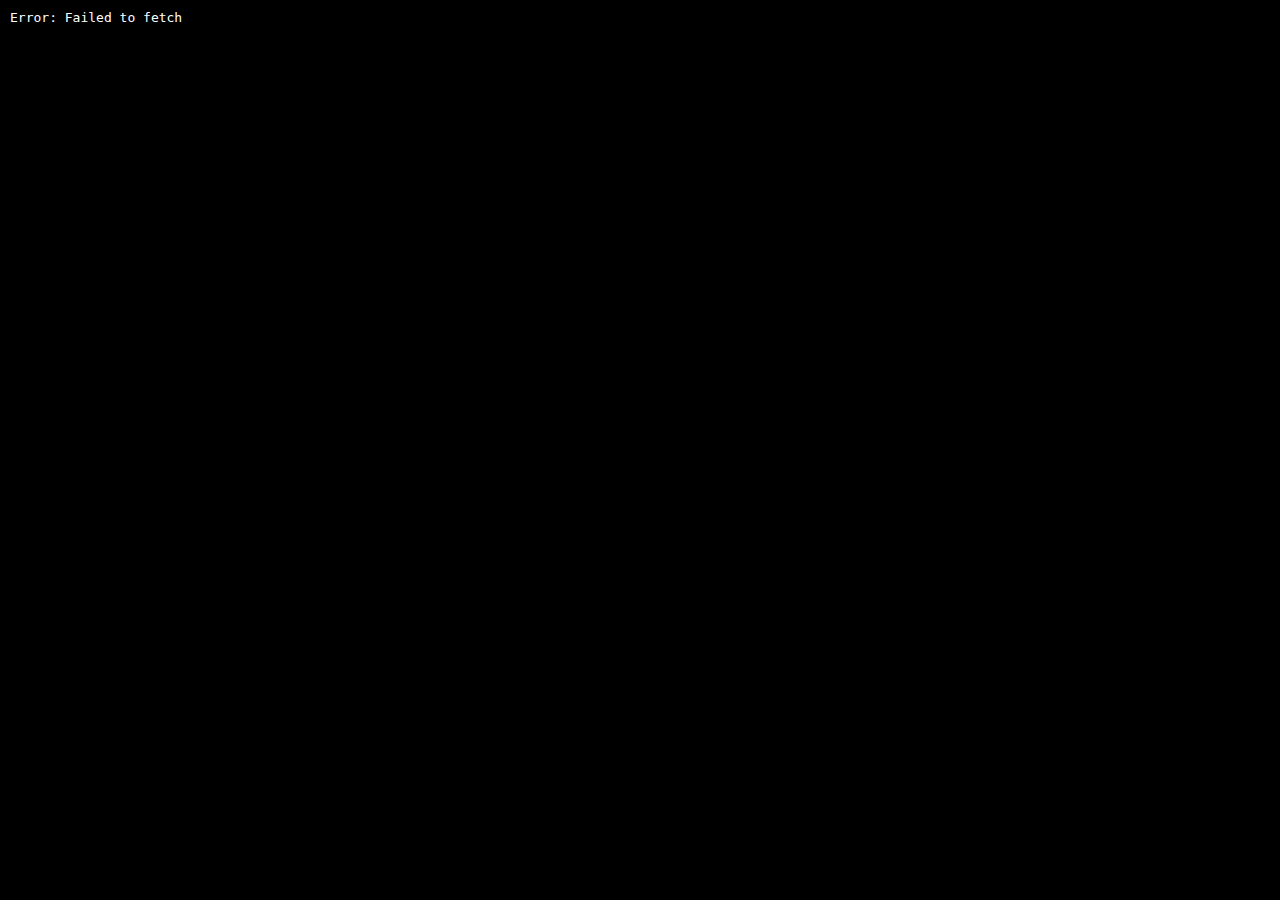
<file: api/index.html>
<!DOCTYPE html>
<html>
<head>
    <meta charset="UTF-8" />
    <meta name="viewport" content="width=device-width, initial-scale=1.0" />
    <title>API - washiez.lol</title>
    <link rel="icon" href="https://washiez.lol/icon.ico" type="image/x-icon" />
    <link rel="apple-touch-icon" href="https://washiez.lol/icon.png" />
    <meta property="og:title" content="API - washiez.lol" />
    <meta property="og:description" content="Public API for washiez.lol" />
    <meta property="og:image" content="https://washiez.lol/icon.png" />
    <meta property="og:url" content="https://washiez.lol" />
    <meta name="twitter:card" content="summary" />
    <meta name="theme-color" content="#3b82f6" />
    <style>
        body {
            background-color: black;
            color: white;
            font-family: monospace;
            margin: 0;
            padding: 10px;
        }
        pre {
            margin: 0;
            white-space: pre-wrap;
        }
    </style>
</head>
<body>
    <pre id="data"></pre>
    <script>
        const dataElement = document.getElementById('data');
        
        async function fetchData() {
            try {
                const response = await fetch(`https://api.jsonbin.io/v3/b/67fbf6e78a456b7966888303/latest`);
                
                if (!response.ok) {
                    throw new Error(`Error: ${response.status}`);
                }
                
                const fullData = await response.json();
                
                const recordData = fullData.record;
                
                dataElement.textContent = JSON.stringify(recordData, null, 2);
                
            } catch (error) {
                dataElement.textContent = `Error: ${error.message}`;
            }
        }
        fetchData();
    </script>
</body>
</html>
</file>
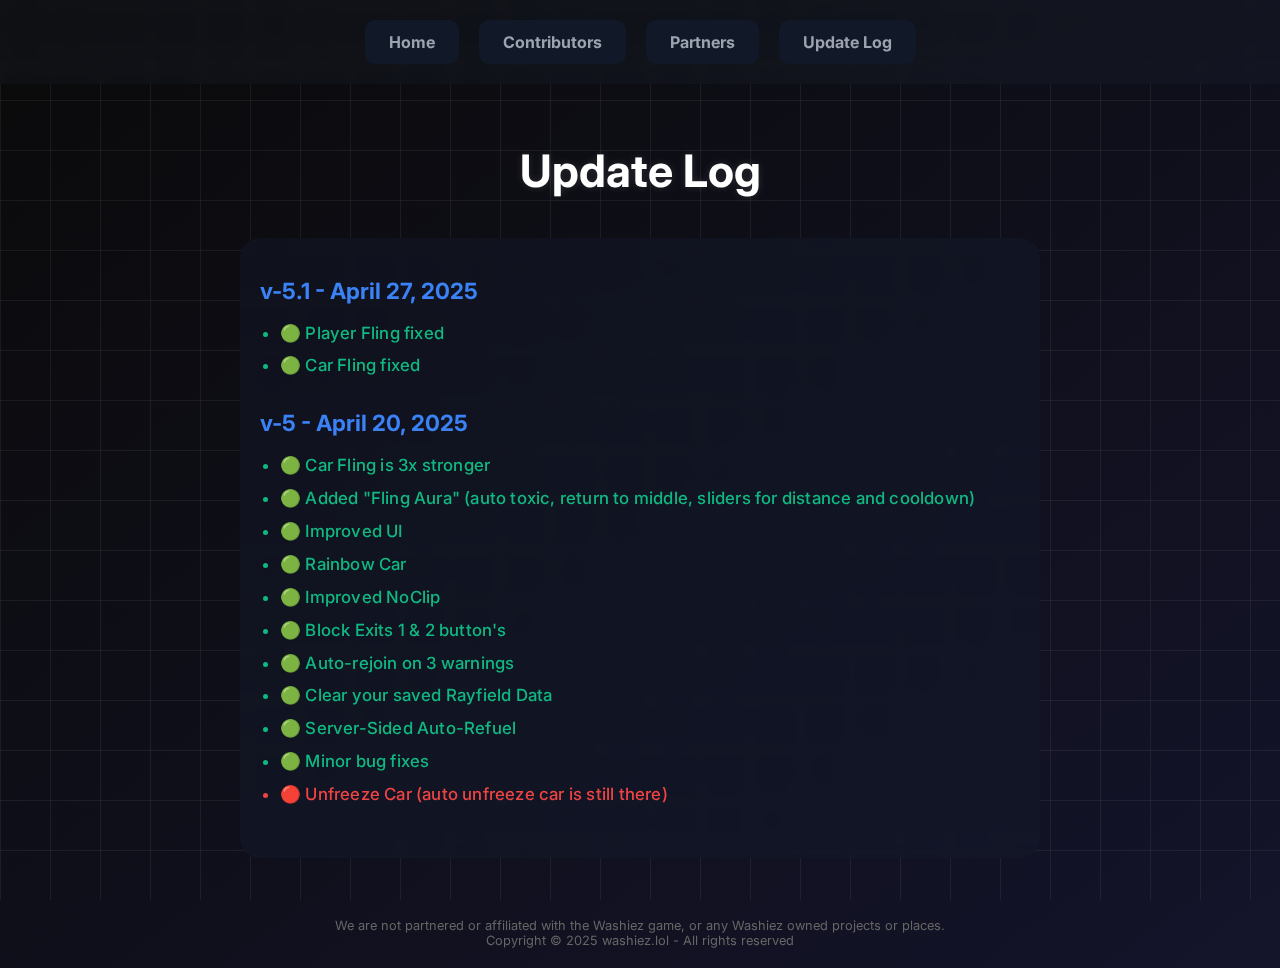
<file: update-log/index.html>
<!DOCTYPE html>
<html lang="en">
<head>
    <meta charset="UTF-8" />
    <meta name="viewport" content="width=device-width, initial-scale=1.0" />
    <title>Update Log - washiez.lol</title>
    <link rel="icon" href="https://washiez.lol/icon.ico" type="image/x-icon" />
    <link rel="apple-touch-icon" href="https://washiez.lol/icon.png" />
    <meta property="og:title" content="washiez.lol - Update Log" />
    <meta property="og:description" content="washiez.lol Update Log. #1 Washiez Script" />
    <meta property="og:image" content="https://washiez.lol/icon.png" />
    <meta property="og:url" content="https://washiez.lol/update-log" />
    <meta name="twitter:card" content="summary" />
    <meta name="theme-color" content="#3b82f6" />
    <link href="https://fonts.googleapis.com/css2?family=Inter:wght@400;500;600&display=swap" rel="stylesheet" />
    <link href="https://unpkg.com/aos@2.3.1/dist/aos.css" rel="stylesheet" />
  <style>
    * {
      box-sizing: border-box;
    }
    body {
      margin: 0;
      font-family: 'Inter', 'Segoe UI', Tahoma, Geneva, Verdana, sans-serif;
      background: linear-gradient(to bottom right, #0a0a0a, #14142b);
      color: white;
      overflow-x: hidden;
      -webkit-font-smoothing: antialiased;
      -moz-osx-font-smoothing: grayscale;
    }
    .navbar {
      display: flex;
      justify-content: center;
      background-color: rgba(31, 41, 55, 0.2);
      padding: 20px;
      gap: 20px;
      backdrop-filter: blur(10px); 
    }
    .navbar a {
      display: inline-block;
      padding: 12px 24px;
      background-color: #111827;
      color: #9ca3af;
      text-decoration: none;
      font-weight: bold;
      border-radius: 10px;
      transition: background-color 0.3s ease;
    }
    .navbar a:hover {
      background-color: #1f2937;
    }
    .navbar a:active {
      background-color: #374151;
    }
    h1 {
      font-size: 2.8rem;
      text-align: center;
      margin-top: 60px;
      text-shadow: 0 0 8px #ffffff20;
    }
    .grid-bg {
      position: fixed;
      top: 0;
      left: 0;
      width: 100%;
      height: 100%;
      background-image: linear-gradient(to right, #ffffff10 1px, transparent 1px), 
                        linear-gradient(to bottom, #ffffff10 1px, transparent 1px);
      background-size: 50px 50px;
      z-index: -1;
    }
    .log-section {
      max-width: 800px;
      margin: 40px auto;
      padding: 20px;
      background-color: rgba(17, 24, 39, 0.5);
      border-radius: 20px;
      backdrop-filter: blur(10px);
    }
    .log-entry {
      margin-bottom: 30px;
    }
    .log-entry h2 {
      font-size: 1.4rem;
      color: #3b82f6;
      margin-bottom: 8px;
    }
    .log-entry ul {
      padding-left: 20px;
      color: #d1d5db;
      font-size: 1rem;
      line-height: 1.6;
    }
    .log-entry ul li {
      padding-left: 0;
      margin-bottom: 6px;
      font-weight: 500;
      font-size: 1.05rem;
      letter-spacing: 0.2px;
    }
    .footer {
      text-align: center;
      padding: 20px;
      font-size: 0.8rem;
      color: #666;
    }
    @media (max-width: 768px) {
      h1 {
        font-size: 2rem;
        margin-top: 40px;
        padding: 0 10px;
      }
      .navbar {
        padding: 16px 10px;
        gap: 12px;
      }
      .navbar a {
        font-size: 0.9rem;
        padding: 10px 14px;
      }
      .log-section {
        margin: 20px 12px;
        padding: 16px;
        border-radius: 16px;
      }
      .log-entry h2 {
        font-size: 1.2rem;
      }
      .log-entry ul {
        font-size: 0.95rem;
        padding-left: 16px;
      }
    }
  </style>
</head>
<body>
  <div class="navbar">
    <a href="https://washiez.lol/">Home</a>
    <a href="https://washiez.lol/contributors">Contributors</a>
    <a href="https://washiez.lol/partners">Partners</a>
    <a href="https://washiez.lol/update-log">Update Log</a>
  </div>
  <div class="grid-bg"></div>
  <h1>Update Log</h1>
  <div class="log-section" data-aos="fade-up">

    <!--
    <div class="log-entry">
      <h2>v-6 - March 3, 2025</h2>
      <ul>
        <li>+Updated Rayfield UI</li>
        <li>+Fixed Car Noclip</li>
        <li>+Fling Aura visualizer</li>
        <li>+Custom Spam Message</li>
        <li>+Save Vehicle Modifications</li>
        <li>+"Destroy Barriers" now also destroys gates</li>
        <li>+Car Fling Tool</li>
        <li>+Updated TC Teleporters</li>
        <li>+ESP for Specific Ranks</li>
        <li>+Block Entrance 1-2</li>
        <li>+Moved Car TP's to Teleporters tab</li>
        <li>+Added more Car Teleporters</li>
        <li>+Fixed Local Player showing up as a Corporate</li>
        <li>+Fixed Car and Player fling</li>
        <li>+Fixed Slow Loading UI</li>
    </ul>
    </div>
    -->

    <div class="log-entry">
      <h2>v-5.1 - April 27, 2025</h2>
      <ul>
        <li>+Player Fling fixed</li>
        <li>+Car Fling fixed</li>
      </ul>
    </div>
    <div class="log-entry">
        <h2>v-5 - April 20, 2025</h2>
        <ul>
        <li>+Car Fling is 3x stronger</li>
        <li>+Added "Fling Aura" (auto toxic, return to middle, sliders for distance and cooldown)</li>
        <li>+Improved UI</li>
        <li>+Rainbow Car</li>
        <li>+Improved NoClip</li>
        <li>+Block Exits 1 & 2 button's</li>
        <li>+Auto-rejoin on 3 warnings</li>
        <li>+Clear your saved Rayfield Data</li>
        <li>+Server-Sided Auto-Refuel</li>
        <li>+Minor bug fixes</li>
        <li>-Unfreeze Car (auto unfreeze car is still there)</li>  
        </ul>
      </div>
  </div>
  <div class="footer">
    We are not partnered or affiliated with the Washiez game, or any Washiez owned projects or places.<br>Copyright © 2025 washiez.lol - All rights reserved
  </div>
  <script src="https://unpkg.com/aos@2.3.1/dist/aos.js"></script>
  <script>AOS.init();</script>
  <script>
    document.querySelectorAll('.log-entry ul li').forEach(item => {
      const text = item.textContent.trim();
      if (text.startsWith('+')) {
        item.style.color = '#10b981'; 
        item.textContent = text.substring(1).trim();
        item.insertAdjacentText('afterbegin', '🟢 ');
      } else if (text.startsWith('-')) {
        item.style.color = '#ef4444'; 
        item.textContent = text.substring(1).trim();
        item.insertAdjacentText('afterbegin', '🔴 ');
      }
    });
  </script>
</body>
</html>
</file>
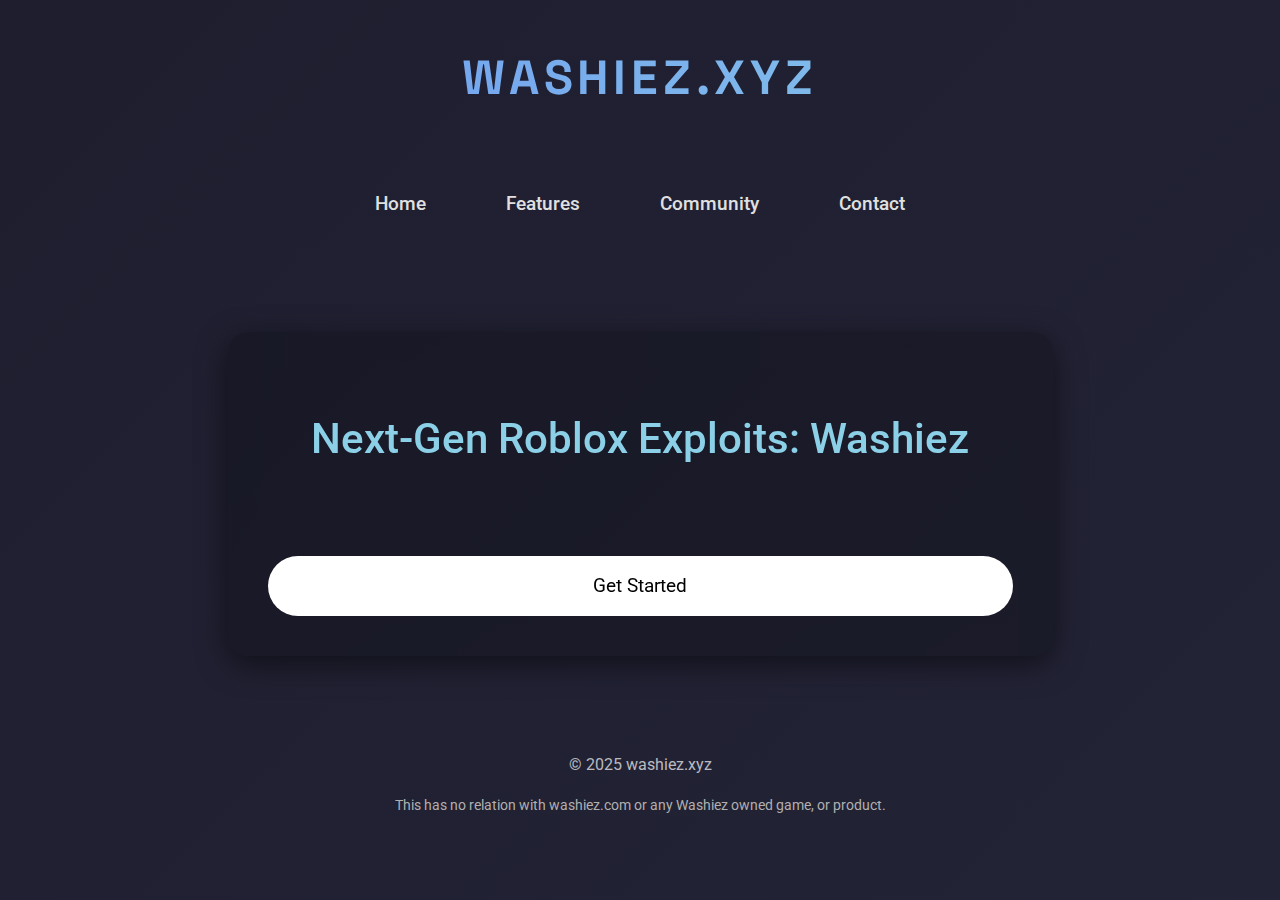
<file: washiez.xyz/index.html>
<!DOCTYPE html>
<html lang="en">
<head>
    <meta charset="UTF-8">
    <meta name="viewport" content="width=device-width, initial-scale=1.0">
    <title>washiez.xyz</title>
    <link href="https://fonts.googleapis.com/css2?family=Roboto:wght@400;500&family=Space+Grotesk:wght@400;600&display=swap" rel="stylesheet">
    <style>
        body {
            margin: 0;
            padding: 0;
            font-family: 'Roboto', sans-serif;
            background: linear-gradient(135deg, #1e1e2f, #27283d);
            color: #e0e0e0;
            overflow-x: hidden;
            line-height: 1.6;
            font-size: 16px;
            scroll-behavior: smooth;
            background-size: 200% 200%;
            animation: gradientMove 5s ease-in-out infinite;
        }

        @keyframes gradientMove {
            0% { background-position: 0% 50%; }
            50% { background-position: 100% 50%; }
            100% { background-position: 0% 50%; }
        }

        header {
            position: relative;
            padding: 40px 20px;
            text-align: center;
            z-index: 1;
        }

        header h1 {
            font-size: 3em;
            text-transform: uppercase;
            letter-spacing: 0.1em;
            background: linear-gradient(90deg, #6a91f2, #8bd0e7, #6a91f2);
            background-size: 200% 200%;
            -webkit-background-clip: text;
            -webkit-text-fill-color: transparent;
            animation: gradientMove 6s ease-in-out infinite;
            font-family: 'Space Grotesk', sans-serif;
            margin: 0;
            transition: background 0.5s ease-in-out;
        }

        nav {
            display: flex;
            justify-content: center;
            gap: 30px;
            margin-top: 20px;
            margin-bottom: 40px;
            z-index: 1;
        }

        nav a {
            color: #e0e0e0;
            text-decoration: none;
            padding: 12px 25px;
            font-weight: 500;
            font-size: 1.2em;
            border-radius: 5px;
            transition: transform 0.3s ease-in-out, background 0.3s ease-in-out, box-shadow 0.3s ease-in-out;
        }

        nav a:hover {
            transform: scale(1.08);
            background: rgba(255, 255, 255, 0.15);
            box-shadow: 0 6px 25px rgba(0, 0, 0, 0.5);
        }

        main {
            display: flex;
            flex-direction: column;
            align-items: center;
            text-align: center;
            padding: 60px 20px;
            max-width: 100%;
            animation: fadeIn 2s ease-out;
            z-index: 1;
        }

        main h2 {
            font-size: 2.6em;
            margin-bottom: 25px;
            font-weight: 500;
            color: #8bd0e7;
        }

        main p {
            font-size: 1.1em;
            max-width: 750px;
            color: #cccccc;
            margin: 0 auto;
            opacity: 0;
            animation: fadeInText 2s ease-out forwards;
        }

        .cta {
            margin-top: 30px;
            padding: 15px 35px;
            font-size: 1.2em;
            color: #000;
            background: #ffffff;
            border-radius: 50px;
            cursor: pointer;
            transition: background 0.3s ease-in-out, transform 0.3s ease-in-out;
        }

        .cta:hover {
            background: #8bd0e7;
            transform: scale(1.05);
        }

        .glass {
            background: rgba(0, 0, 0, 0.2);
            backdrop-filter: blur(12px);
            padding: 40px;
            border-radius: 20px;
            box-shadow: 0 8px 30px rgba(0, 0, 0, 0.5);
            animation: fadeIn 1.5s ease-in-out;
        }

        footer {
            text-align: center;
            padding: 20px;
            font-size: 1em;
            color: rgba(255, 255, 255, 0.7);
            z-index: 1;
        }

        .disclaimer {
            font-size: 0.9em;
            color: #b0b0b0;
            margin-top: 15px;
        }

        @keyframes fadeIn {
            from {
                opacity: 0;
                transform: translateY(20px);
            }
            to {
                opacity: 1;
                transform: translateY(0);
            }
        }

        @keyframes fadeInText {
            from {
                opacity: 0;
            }
            to {
                opacity: 1;
            }
        }

        @media (max-width: 768px) {
            header h1 {
                font-size: 2.4em;
            }

            main h2 {
                font-size: 2.2em;
            }

            main p {
                font-size: 1em;
                padding: 0 15px;
            }

            .cta {
                font-size: 1em;
                padding: 12px 30px;
            }

            nav a {
                font-size: 1em;
                padding: 12px 20px;
            }
        }

        @media (max-width: 480px) {
            header h1 {
                font-size: 2em;
            }

            main h2 {
                font-size: 1.8em;
            }

            .cta {
                font-size: 1em;
                padding: 10px 25px;
            }

            nav {
                flex-direction: column;
                align-items: center;
                gap: 15px;
            }

            nav a {
                font-size: 1.1em;
                padding: 12px 22px;
            }
        }
    </style>
</head>
<body>
    <header>
        <h1>washiez.xyz</h1>
    </header>
    <nav>
        <a href="#">Home</a>
        <a href="#">Features</a>
        <a href="#">Community</a>
        <a href="#">Contact</a>
    </nav>
    <main>
        <div class="glass">
            <h2>Next-Gen Roblox Exploits: Washiez</h2>
            <p>Welcome to washiez.xyz – a powerful exploit made specifically for Washiez, the Roblox game.</p>
            <div class="cta">Get Started</div>
        </div>
    </main>
    <footer>
        <p>&copy; 2025 washiez.xyz</p>
        <div class="disclaimer">
            <p>This has no relation with washiez.com or any Washiez owned game, or product.</p>
        </div>
    </footer>
</body>
</html>
</file>
